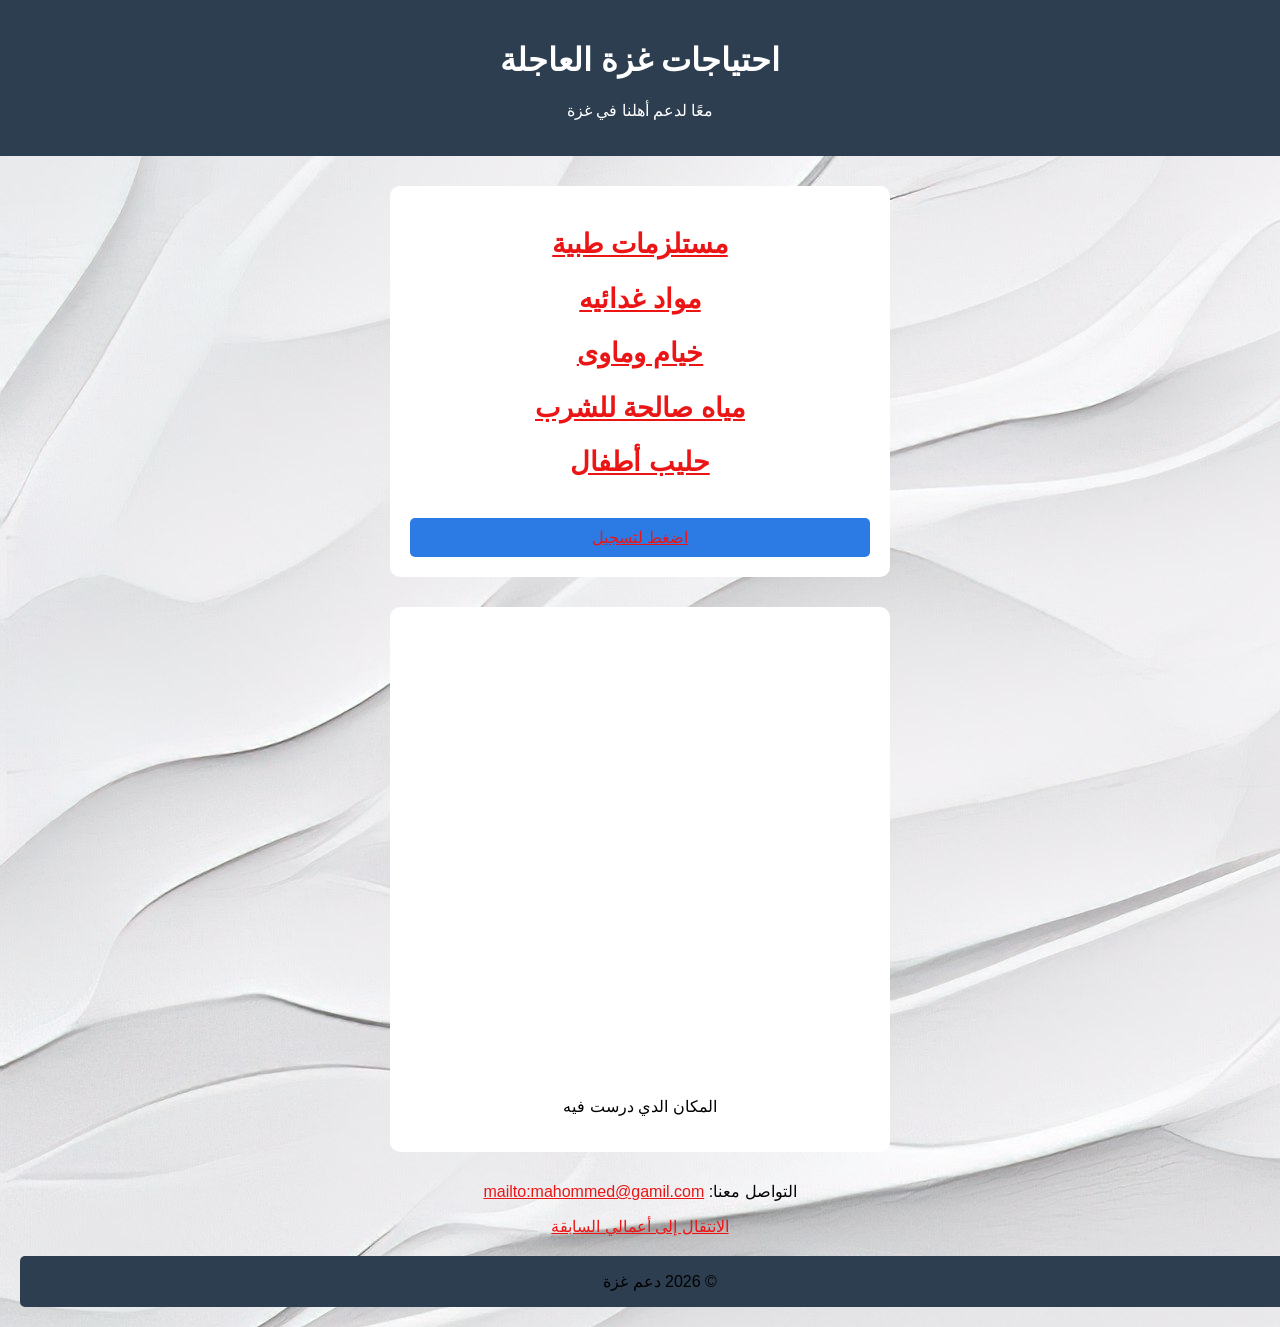
<file: محمد الغمري/index.html>
<!DOCTYPE html>
<html lang="ar" dir="rtl">
<head>
    <meta charset="UTF-8">
    <title>احتياجات غزة</title>
<meta name="viewport" content="width=device-width, initial-scale=1.0">

    <!-- ربط ملف CSS -->
    <link rel="stylesheet" href="mahommed.css">
    <script src="mahommed.js"></script>
</head>
<body>

    <header>
        <h1>احتياجات غزة العاجلة</h1>
        <p>معًا لدعم أهلنا في غزة</p>
    </header>

    <section class="needs">
        <ul>
            <li><a href="mahommed.html"><h2>  مستلزمات طبية</h2></a>   </li>
            <li><a href="mahommed2.html"> <h2>مواد غدائيه  </h2>   </a>   </li>
             <li><a href="mahommed4.html"> <h2> خيام وماوى    </h2>   </a>   </li>
            <li><a href="#"><h2> مياه صالحة للشرب</h2></a></li>
           
            <li><a href="#"><h2> حليب أطفال</h2></a></li>
        </ul>
<button id="registerBtn"><a href="mahommed3.html">اضغط لتسجيل</a>   </button>

        <br>
    <!--   <button >اضغط لتواصل</button>-->   
    </section>
    <section  class="needs"> 
<ARTicle  >
<iframe
    src="https://www.google.com/maps?q=جامعة%20الأقصى%20غزة&output=embed"
    width="600"
    height="450"
    style="border:0;"
    allowfullscreen=""
    loading="lazy"
    referrerpolicy="no-referrer-when-downgrade" class="qq1">
</iframe>
<p>المكان الدي درست فيه  </p>

   </ARTicle>
   </SECtion>
 <p class="mm">التواصل معنا:
<a href="mailto:mahommed@gamil.com">mailto:mahommed@gamil.com</a>
</p>
<a href=" https://github.com/khaled3111973-prog/mahommed
-adli/commit/a13ab80c0803065b5bc374e5676091b18cdeff80" target="_blank" class="btn">
    الانتقال إلى أعمالي السابقة
</a>

    <footer class="footer1">
        <p>© 2026 دعم غزة</p>
    </footer>

 
</body>
</html>
</file>
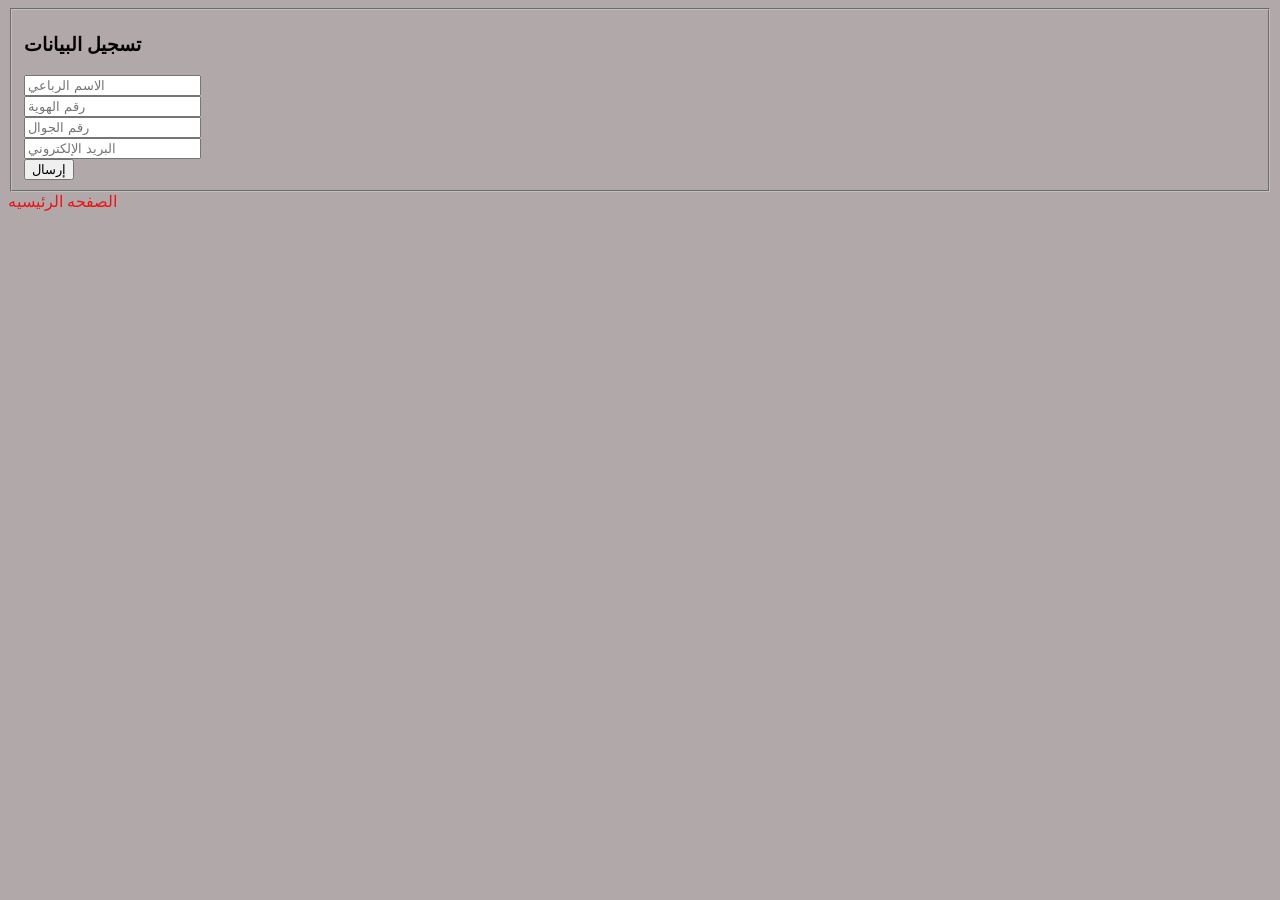
<file: المشروع النهاىي/index3.html>
<!DOCTYPE html>
<html>
<head>
    <meta charset="UTF-8">
    <meta name="viewport" content="width=device-width, initial-scale=1.0">
    <link rel="stylesheet" type="text/css" href="css/mahommed.css">
    </head>
 
<body>

<form onsubmit="return validateForm()"class="form1">
    <FIEldset> 
    <h3>تسجيل البيانات</h3>

    <input type="text" id="fullname" placeholder="الاسم الرباعي" required>
    <br>

    <input type="text" id="idnumber" placeholder="رقم الهوية" required>
    <br>

    <input type="tel" id="phone" placeholder="رقم الجوال" required>
    <br>

    <input type="email" id="email" placeholder="البريد الإلكتروني" required>
<br>
    <button type="submit">إرسال</button>
    <br>
    </FIEldset>
</form>
 <a href="index.html">الصفحه الرئيسيه</a>

</body>
</html>
</file>
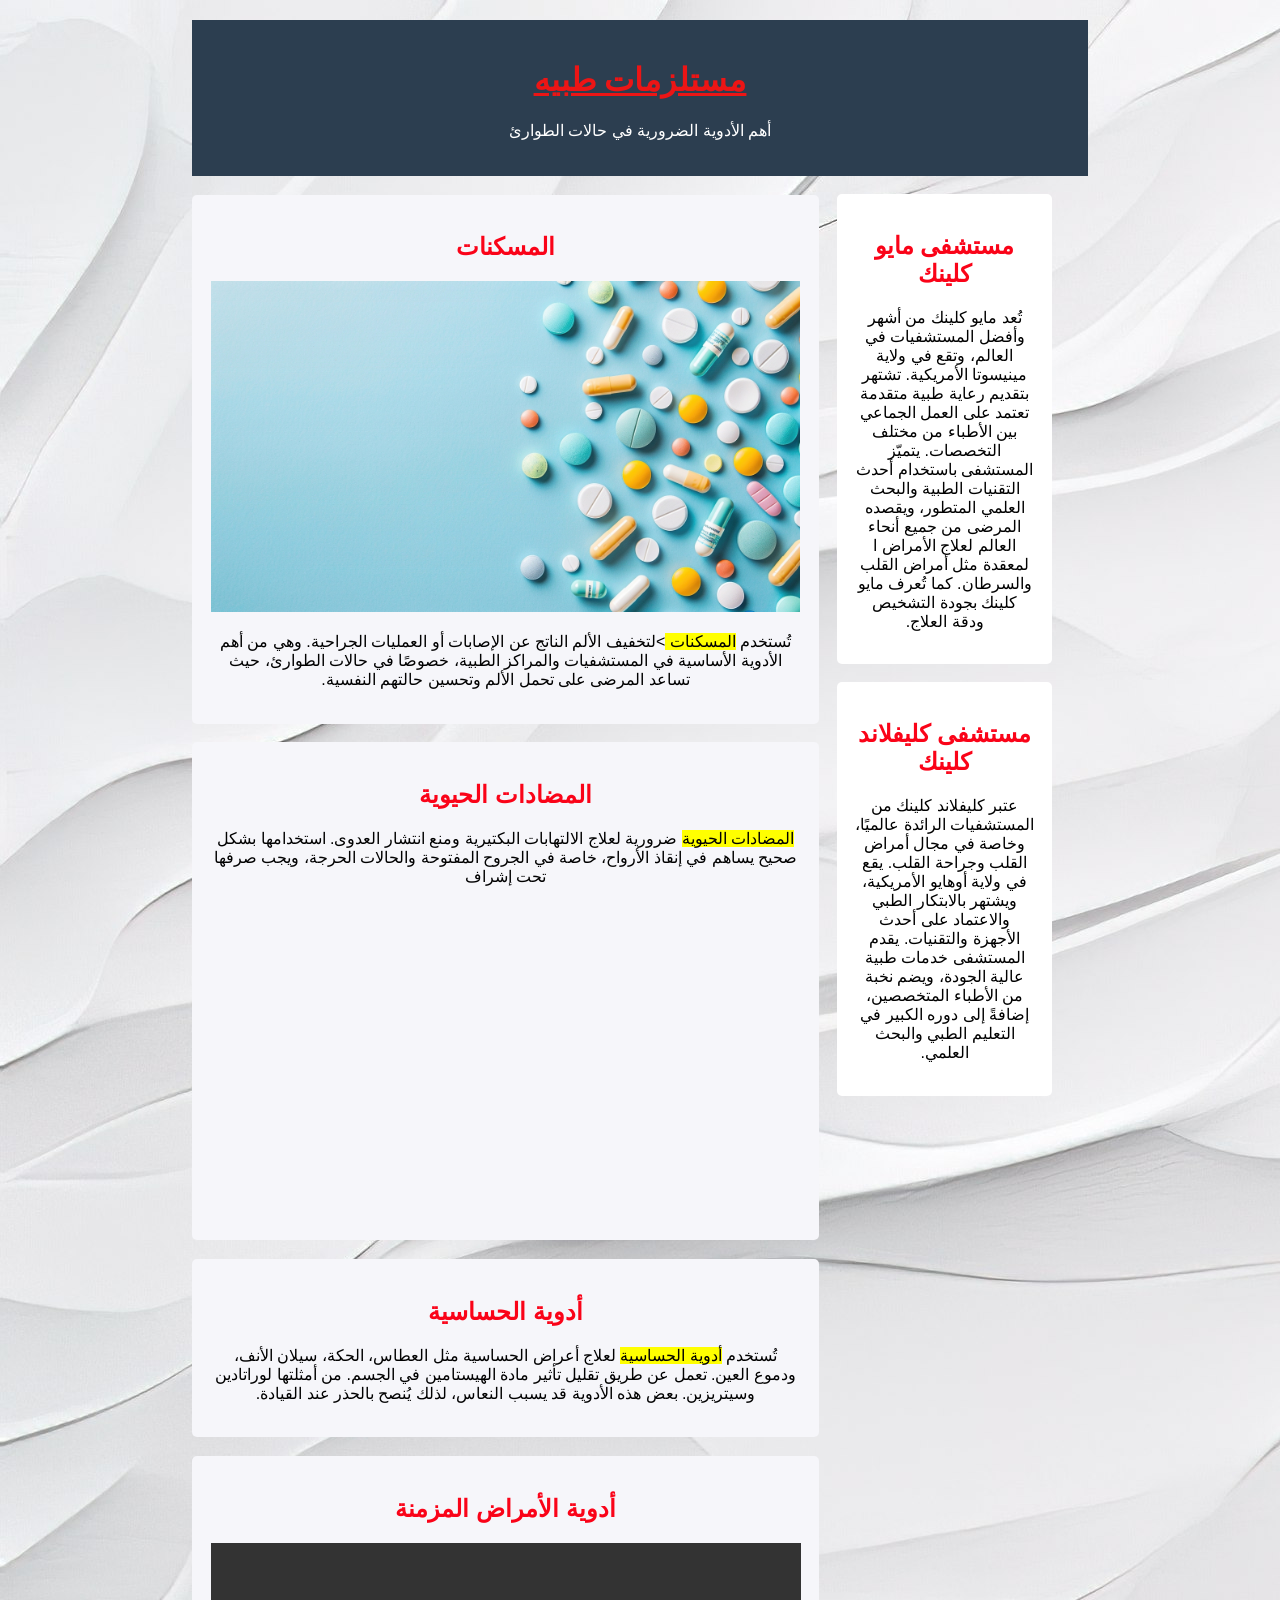
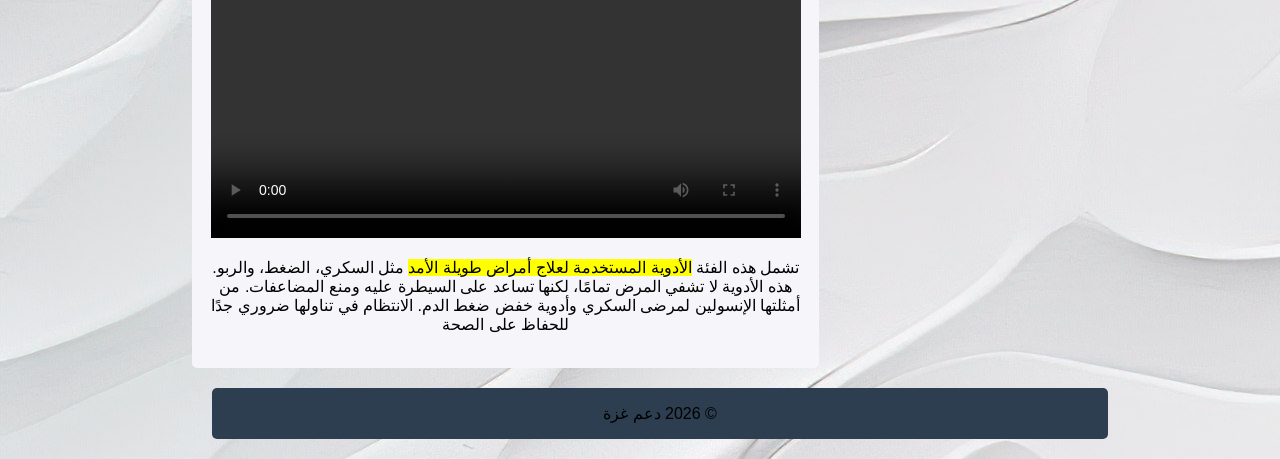
<file: محمد الغمري/mahommed.html>
<!DOCTYPE html>
<html lang="ar" dir="rtl">
<head>
    <meta charset="UTF-8">
    <title>مستلزمات طبية</title>
    <meta name="viewport" content="width=device-width, initial-scale=1.0">

    <!-- ربط ملف CSS -->
    <link rel="stylesheet" href="mahommed.css">
</head>
<body id="mm">

<header>
    <h1 ><a href="index.html">مستلزمات طبيه</a>  </h1>
    <p>أهم الأدوية الضرورية في حالات الطوارئ</p>
</header>
<div class="div1"> 
<section class="medicine">
   
    <h2 class="h1"> المسكنات</h2>
     <img class="img123" src="img/img.png"  >
    <p>
        تُستخدم <mark>المسكنات </mark>>لتخفيف الألم الناتج عن الإصابات أو العمليات الجراحية.
        وهي من أهم الأدوية الأساسية في المستشفيات والمراكز الطبية، خصوصًا في
        حالات الطوارئ، حيث تساعد المرضى على تحمل الألم وتحسين حالتهم النفسية.
    </p>
</section>

<section class="medicine">
    <h2 class="h1">  المضادات الحيوية</h2>
    <p><mark>
        المضادات الحيوية</mark> ضرورية لعلاج الالتهابات البكتيرية ومنع انتشار العدوى.
        استخدامها بشكل صحيح يساهم في إنقاذ الأرواح، خاصة في الجروح المفتوحة
        والحالات الحرجة، ويجب صرفها تحت إشراف
</p>
<iframe width="560" height="315"
 src="https://www.youtube.com/embed/PqfvlAUZiMM?si=whNg-Lw5VOxHIfBV"
  title="YouTube video player" frameborder="0" allow="accelerometer;
   autoplay; clipboard-write; encrypted-media; gyroscope; picture-in-picture;
    web-share" referrerpolicy="strict-origin-when-cross-origin"
 allowfullscreen></iframe>
</section>
<section class="medicine">
    <h2 class="h1">  أدوية الحساسية</h2>
    <p>تُستخدم <mark>أدوية الحساسية</mark> لعلاج أعراض الحساسية مثل العطاس، الحكة، سيلان الأنف، ودموع العين.
تعمل عن طريق تقليل تأثير مادة الهيستامين في الجسم. من أمثلتها لوراتادين وسيتريزين.
بعض هذه الأدوية قد يسبب النعاس، لذلك يُنصح بالحذر عند القيادة.
    </p>
</section>
<section class="medicine">
    <h2 class="h1">     أدوية الأمراض المزمنة</h2> 
    <video controls class="lll" >
 <source src="vide/تعليم المحادثة للأطفال (1)(720P_60FPS).mp4">


    </video>
    </p>تشمل هذه الفئة <mark>الأدوية المستخدمة لعلاج أمراض طويلة الأمد</mark> مثل السكري، الضغط، والربو.
هذه الأدوية لا تشفي المرض تمامًا، لكنها تساعد على السيطرة عليه ومنع المضاعفات.
من أمثلتها الإنسولين لمرضى السكري وأدوية خفض ضغط الدم. الانتظام في تناولها ضروري جدًا للحفاظ على الصحة
</p>
</section>
</div>
    <ASide class="aside456">
<h1 class="h1"> مستشفى مايو كلينك </h1>
<p>  تُعد مايو كلينك من
     أشهر وأفضل المستشفيات في العالم، وتقع في ولاية مينيسوتا الأمريكية. تشتهر بتقديم
      رعاية طبية متقدمة تعتمد على العمل الجماعي بين الأطباء من مختلف التخصصات.
يتميّز المستشفى باستخدام أحدث التقنيات 
الطبية والبحث العلمي المتطور، ويقصده المرضى من جميع أنحاء العالم لعلاج الأمراض ا
لمعقدة مثل أمراض القلب والسرطان. كما تُعرف مايو كلينك بجودة التشخيص ودقة العلاج.

</p> 
</ASide>
    <ASide class="aside456">
<h1 class="h1"> مستشفى كليفلاند كلينك</h1>
<p>عتبر كليفلاند كلينك من المستشفيات الرائدة عالميًا، وخاصة في مجال أمراض القلب وجراحة القلب. يقع في ولاية أوهايو الأمريكية، ويشتهر بالابتكار الطبي والاعتماد على أحدث الأجهزة والتقنيات.
يقدم المستشفى خدمات طبية عالية الجودة، ويضم نخبة من الأطباء المتخصصين، إضافةً إلى دوره الكبير في التعليم الطبي والبحث العلمي.</p> 
</ASide>
 
</body>

 <footer class="footer1">
        <p>© 2026 دعم غزة</p>
    </footer>

 </html>































    </html>
</file>
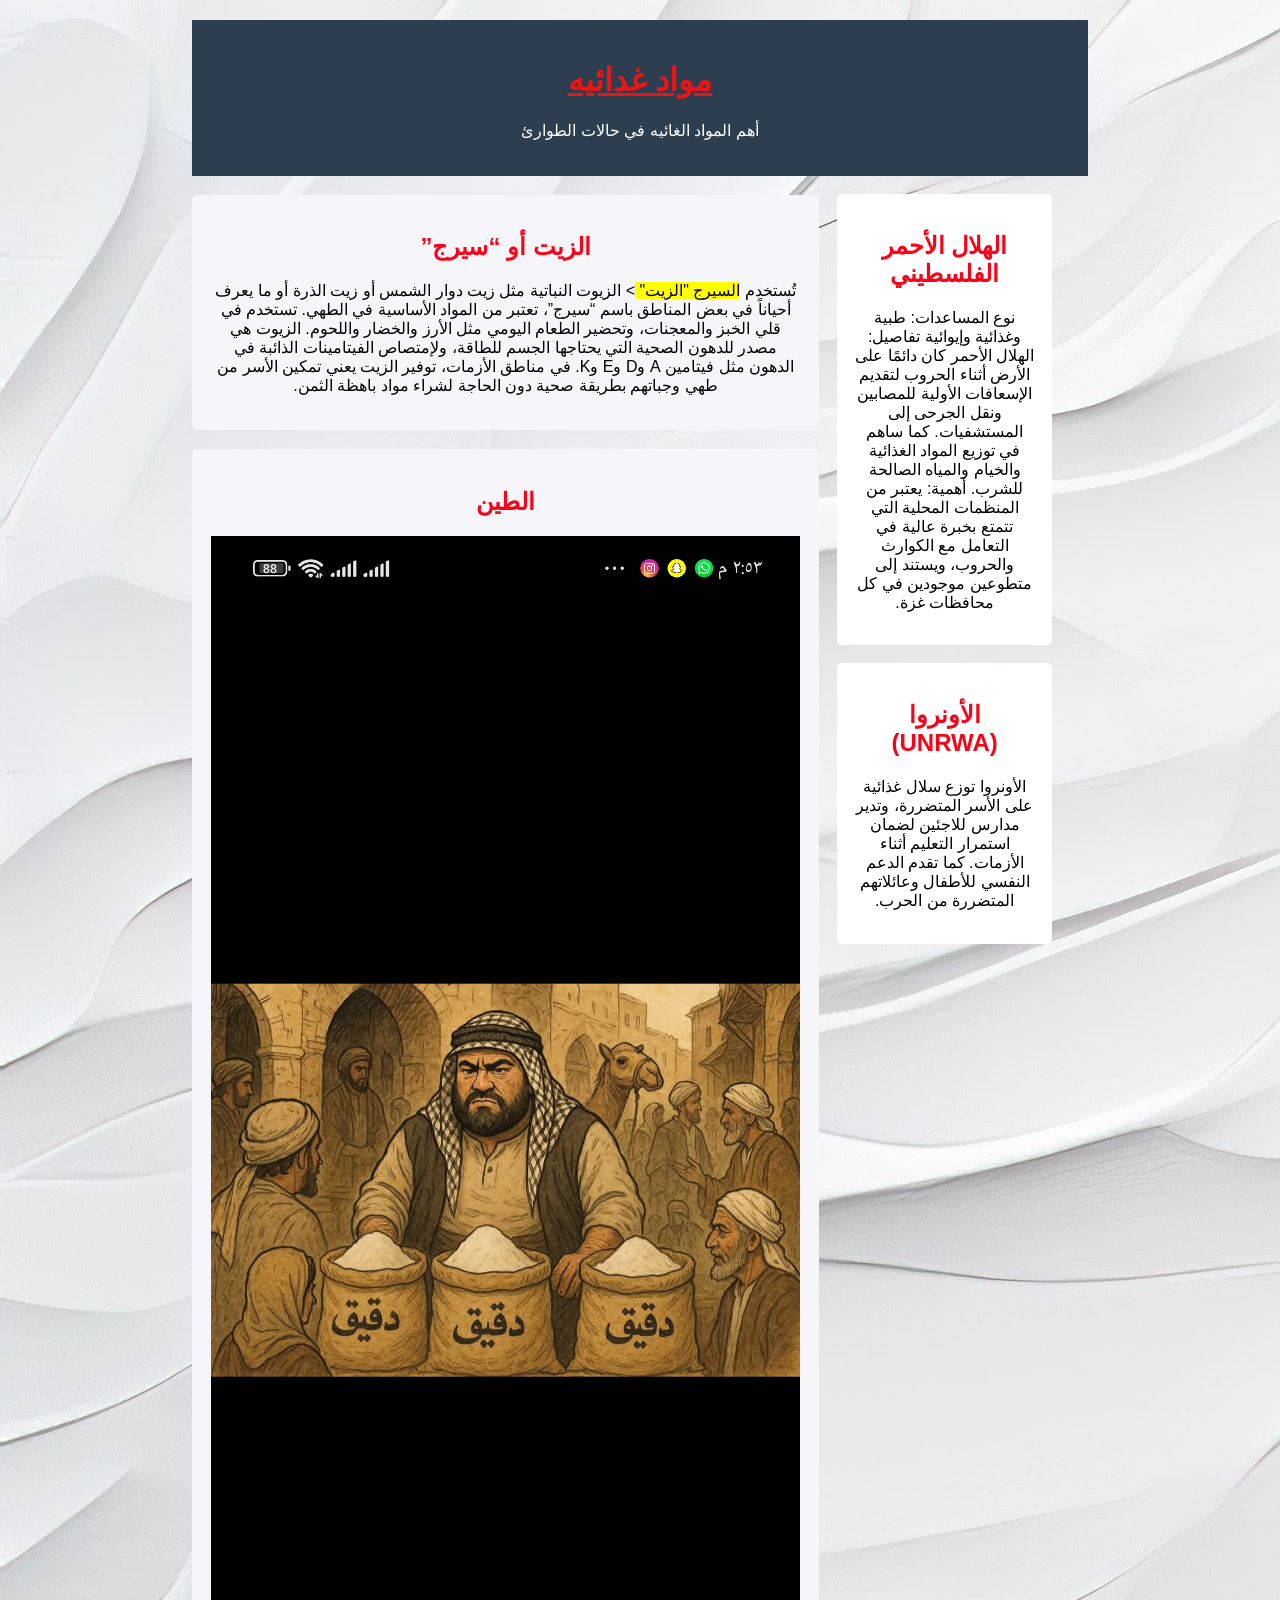
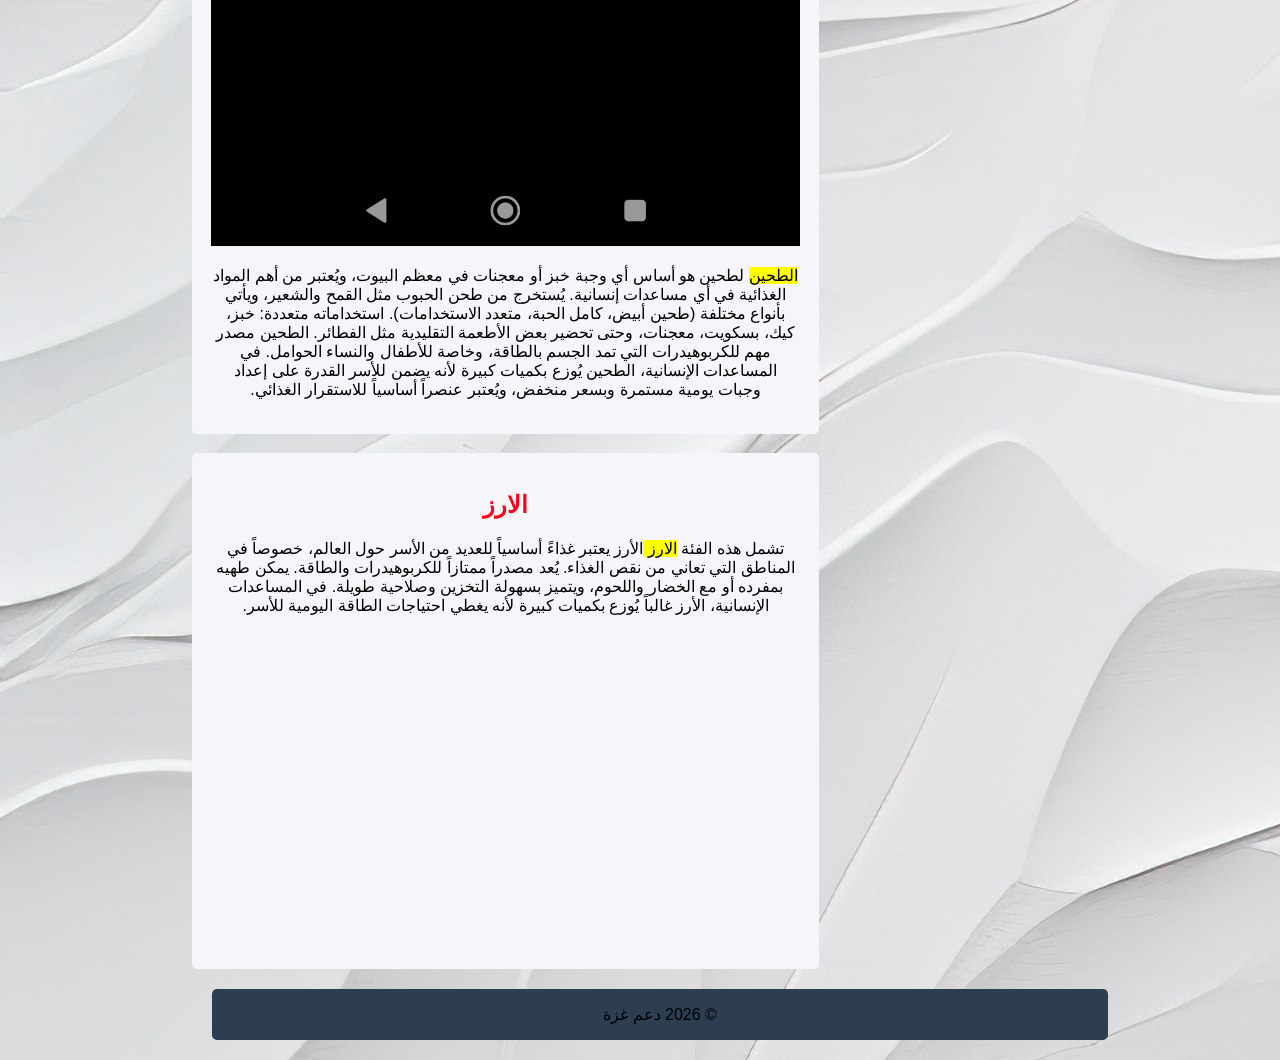
<file: محمد الغمري/mahommed2.html>
<!DOCTYPE html>
<html lang="ar" dir="rtl">
<head>
    <meta charset="UTF-8">
    <title> مواد  غدائيه</title>
    <meta name="viewport" content="width=device-width, initial-scale=1.0">

    <!-- ربط ملف CSS -->
    <link rel="stylesheet" href="mahommed.css">
</head>
<body id="mm">

<header>
    <h1 ><a href="index.html"> مواد غدائيه  </a>  </h1>
    <p>أهم المواد الغائيه في حالات الطوارئ</p>
</header>
<div class="div1"> 
<section class="medicine">
   
    <h2 class="h1"> الزيت أو “سيرج”</h2>
     
    <p>
        تُستخدم <mark>السيرج "الزيت" </mark>> الزيوت النباتية مثل زيت دوار الشمس أو زيت الذرة أو ما يعرف أحياناً في بعض المناطق باسم “سيرج”، تعتبر من المواد الأساسية في الطهي.

تستخدم في قلي الخبز والمعجنات، وتحضير الطعام اليومي مثل الأرز والخضار واللحوم.

الزيوت هي مصدر للدهون الصحية التي يحتاجها الجسم للطاقة، ولإمتصاص الفيتامينات الذائبة في الدهون مثل فيتامين A وD وE وK.

في مناطق الأزمات، توفير الزيت يعني تمكين الأسر من طهي وجباتهم بطريقة صحية دون الحاجة لشراء مواد باهظة الثمن.
    </p>
</section>

<section class="medicine">
    <h2 class="h1">   الطين  </h2>
    <img src="img/1000077666.jpg" class="img123">
    <p><mark>
           الطحين</mark>  لطحين هو أساس أي وجبة خبز أو معجنات في معظم البيوت، ويُعتبر من أهم المواد الغذائية في أي مساعدات إنسانية.

يُستخرج من طحن الحبوب مثل القمح والشعير، ويأتي بأنواع مختلفة (طحين أبيض، كامل الحبة، متعدد الاستخدامات).

استخداماته متعددة: خبز، كيك، بسكويت، معجنات، وحتى تحضير بعض الأطعمة التقليدية مثل الفطائر.

الطحين مصدر مهم للكربوهيدرات التي تمد الجسم بالطاقة، وخاصة للأطفال والنساء الحوامل.

في المساعدات الإنسانية، الطحين يُوزع بكميات كبيرة لأنه يضمن للأسر القدرة على إعداد وجبات يومية مستمرة وبسعر منخفض، ويُعتبر عنصراً أساسياً للاستقرار الغذائي.
</p>
 
</section>
 
<section class="medicine">
    <h2 class="h1">          الارز</h2> 
    


     
    </p>تشمل هذه الفئة <mark>     الارز      </mark> 
    الأرز يعتبر غذاءً أساسياً للعديد من الأسر حول العالم، خصوصاً في المناطق التي تعاني من نقص الغذاء.

يُعد مصدراً ممتازاً للكربوهيدرات والطاقة.

يمكن طهيه بمفرده أو مع الخضار واللحوم، ويتميز بسهولة التخزين وصلاحية طويلة.

في المساعدات الإنسانية، الأرز غالباً يُوزع بكميات كبيرة لأنه يغطي احتياجات الطاقة اليومية للأسر. 





    </p>
    <iframe width="560" height="315"
 src="https://www.youtube.com/embed/PqfvlAUZiMM?si=whNg-Lw5VOxHIfBV"
  title="YouTube video player" frameborder="0" allow="accelerometer;
   autoplay; clipboard-write; encrypted-media; gyroscope; picture-in-picture;
    web-share" referrerpolicy="strict-origin-when-cross-origin"
 allowfullscreen></iframe>
</section>
</div>
    <ASide class="aside456">
<h1 class="h1">    الهلال الأحمر الفلسطيني   </h1>
<p>       نوع المساعدات: طبية وغذائية وإيوائية

تفاصيل:
الهلال الأحمر كان دائمًا على الأرض أثناء الحروب لتقديم الإسعافات الأولية للمصابين ونقل الجرحى إلى المستشفيات. كما ساهم في توزيع المواد الغذائية والخيام والمياه الصالحة للشرب.

أهمية: يعتبر من المنظمات المحلية التي تتمتع بخبرة عالية في التعامل مع الكوارث والحروب، ويستند إلى متطوعين موجودين في كل محافظات غزة.  

</p> 
</ASide>
    <ASide class="aside456">
<h1 class="h1">    الأونروا (UNRWA)   </h1>
<p>
    الأونروا توزع سلال غذائية على الأسر المتضررة، وتدير مدارس للاجئين لضمان
     استمرار التعليم أثناء الأزمات. كما تقدم الدعم النفسي للأطفال وعائلاتهم المتضررة من الحرب.
</p>
</ASide>
 
</body>
 <footer class="footer1">
        <p>© 2026 دعم غزة</p>
    </footer>

 </html>
</file>
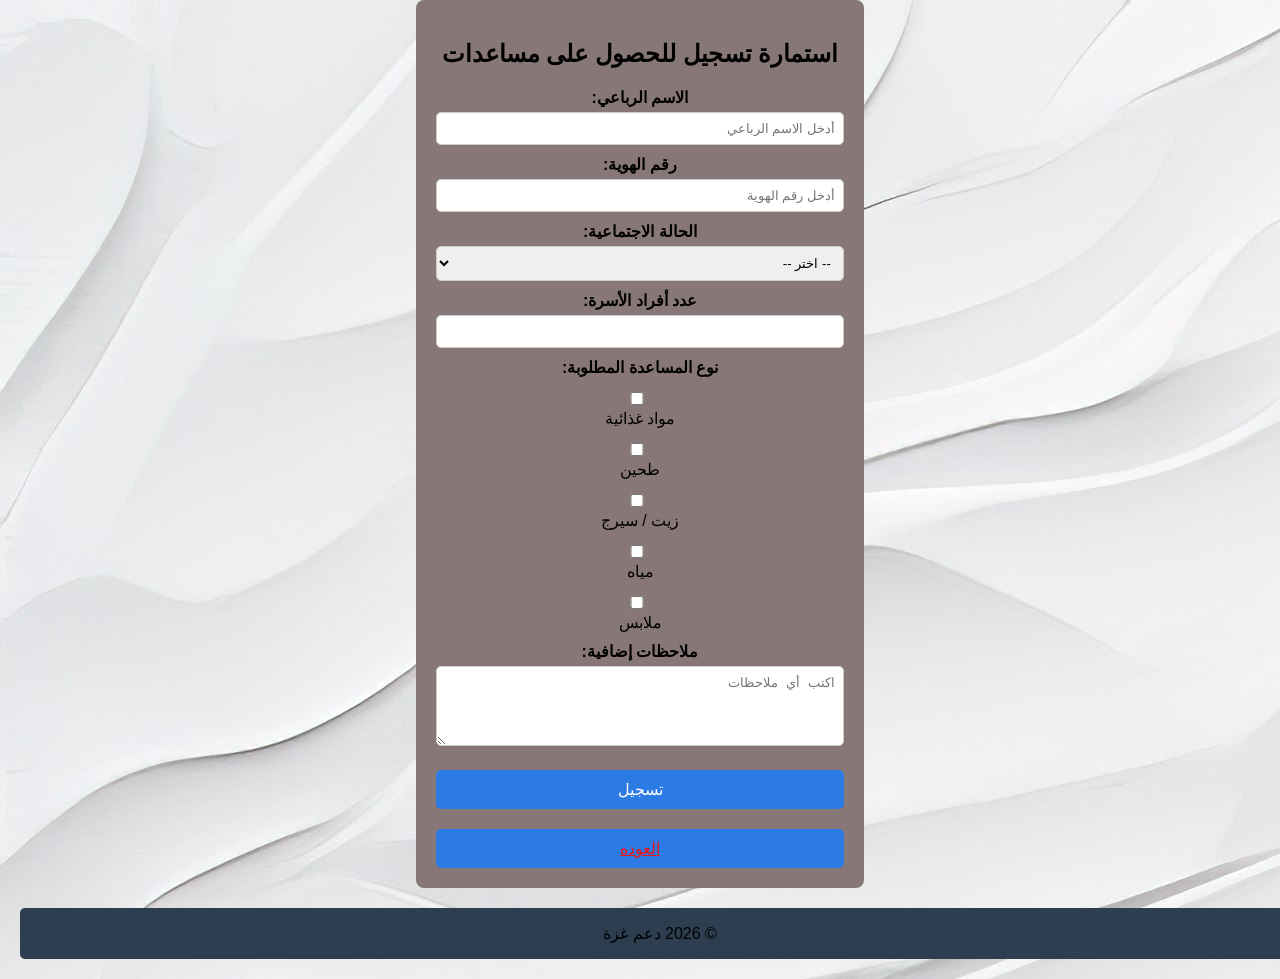
<file: محمد الغمري/mahommed3.html>
<!DOCTYPE html>
<html lang="ar">
<head>
    <meta charset="UTF-8">
    <title>استمارة تسجيل مساعدات</title>
     <link rel="stylesheet" href="mahommed.css">
       <script src="mahommed.js"  ></script>

</head>
<body>

<div class="container">
    <h2>استمارة تسجيل للحصول على مساعدات</h2>

    <form>
        <!-- الاسم الرباعي -->
        <label>الاسم الرباعي:</label>
        <input type="text" placeholder="أدخل الاسم الرباعي"  >

        <!-- رقم الهوية -->
        <label>رقم الهوية:</label>
        <input type="number" placeholder="أدخل رقم الهوية"  >
 
        <!-- الحالة الاجتماعية -->
        <label>الحالة الاجتماعية:</label>
        <select  >
            <option value="">-- اختر --</option>
            <option>أعزب</option>
            <option>متزوج</option>
            <option>أرمل</option>
            <option>مطلق</option>
        </select>

        <!-- عدد أفراد الأسرة -->
        <label>عدد أفراد الأسرة:</label>
        <input type="number" min="1"  >

        <!-- نوع المساعدة -->
        <label>نوع المساعدة المطلوبة:</label>
        <div class="checkbox-group">
            <label><input type="checkbox"> مواد غذائية</label>
            <label><input type="checkbox"> طحين</label>
            <label><input type="checkbox"> زيت / سيرج</label>
            <label><input type="checkbox"> مياه</label>
            <label><input type="checkbox"> ملابس</label>
        </div>

        <!-- ملاحظات -->
        <label>ملاحظات إضافية:</label>
        <textarea placeholder="اكتب أي ملاحظات"></textarea>

        <!-- زر الإرسال -->
        <button type="submit">تسجيل</button>
           <button type="submit"><a href="index.html">العوده</a></button>
    </form>
</div>

</body>
 <footer class="footer1">
        <p>© 2026 دعم غزة</p>
    </footer>

 
</html>
</file>
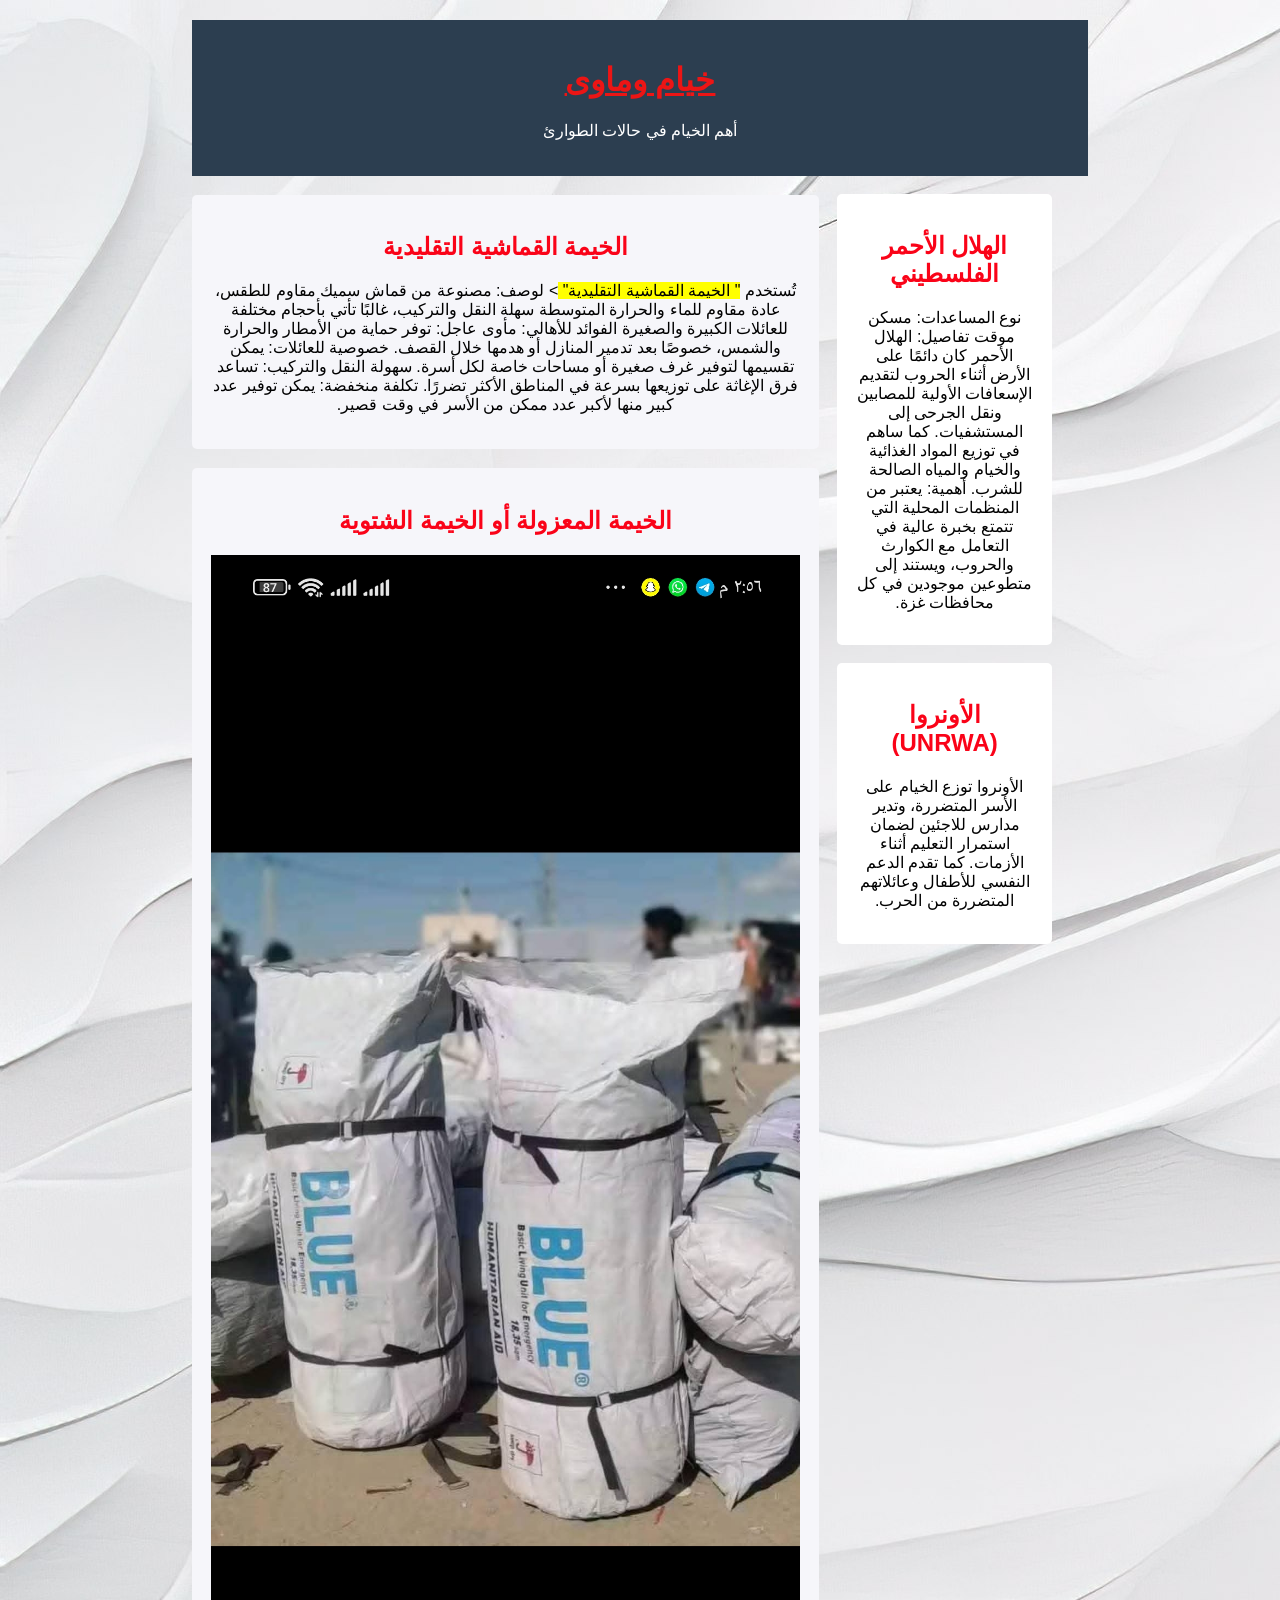
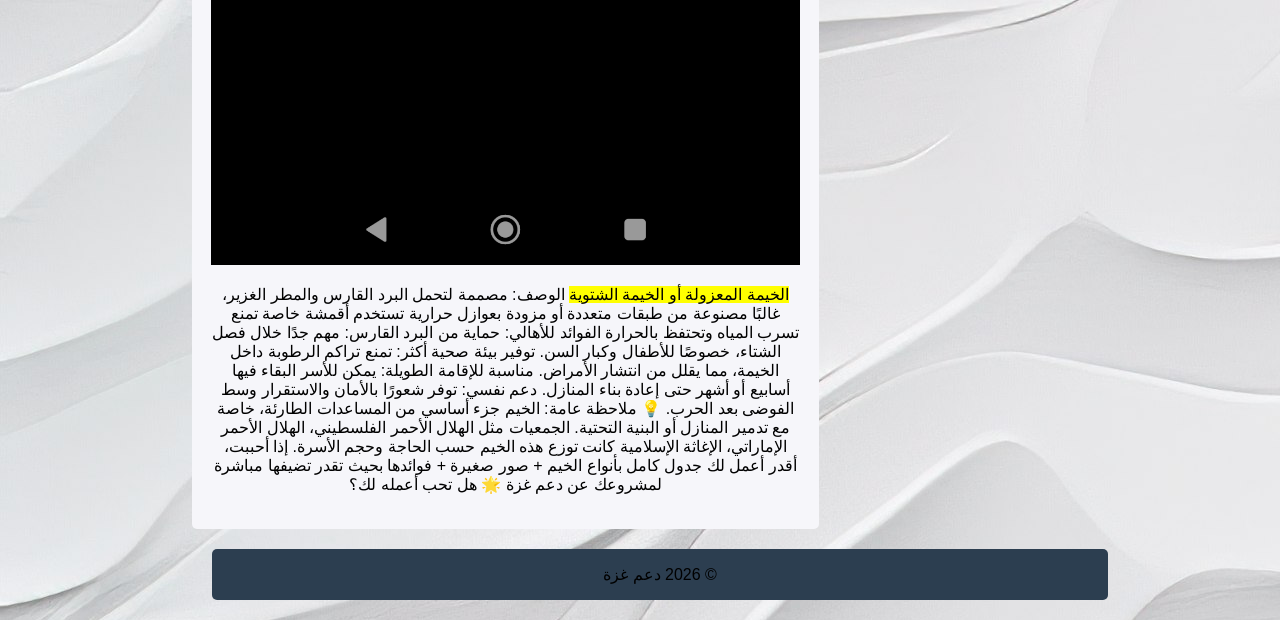
<file: محمد الغمري/mahommed4.html>
<!DOCTYPE html>
<html lang="ar" dir="rtl">
<head>
    <meta charset="UTF-8">
    <title>     خيام واوى</title>
    <meta name="viewport" content="width=device-width, initial-scale=1.0">

    <!-- ربط ملف CSS -->
    <link rel="stylesheet" href="mahommed.css">
</head>
<body id="mm">

<header>
    <h1 ><a href="index.html">    خيام وماوى  </a>  </h1>
    <p>أهم الخيام   في حالات الطوارئ</p>
</header>
<div class="div1"> 
<section class="medicine">
   
    <h2 class="h1">    الخيمة القماشية التقليدية  </h2>
 
    <p>
        تُستخدم <mark>  " الخيمة القماشية التقليدية" </mark>> لوصف:

مصنوعة من قماش سميك مقاوم للطقس، عادة مقاوم للماء والحرارة المتوسطة

سهلة النقل والتركيب، غالبًا تأتي بأحجام مختلفة للعائلات الكبيرة والصغيرة

الفوائد للأهالي:

مأوى عاجل: توفر حماية من الأمطار والحرارة والشمس، خصوصًا بعد تدمير المنازل أو هدمها خلال القصف.

خصوصية للعائلات: يمكن تقسيمها لتوفير غرف صغيرة أو مساحات خاصة لكل أسرة.

سهولة النقل والتركيب: تساعد فرق الإغاثة على توزيعها بسرعة في المناطق الأكثر تضررًا.

تكلفة منخفضة: يمكن توفير عدد كبير منها لأكبر عدد ممكن من الأسر في وقت قصير.    </p>
</section>

<section class="medicine">
    <h2 class="h1">   الخيمة المعزولة أو الخيمة الشتوية  </h2>
<img src="img/1000077668.jpg" class="img123">
    <p><mark>
           الخيمة المعزولة أو الخيمة الشتوية</mark>  
 الوصف:

مصممة لتحمل البرد القارس والمطر الغزير، غالبًا مصنوعة من طبقات متعددة أو مزودة بعوازل حرارية

تستخدم أقمشة خاصة تمنع تسرب المياه وتحتفظ بالحرارة

الفوائد للأهالي:

حماية من البرد القارس: مهم جدًا خلال فصل الشتاء، خصوصًا للأطفال وكبار السن.

توفير بيئة صحية أكثر: تمنع تراكم الرطوبة داخل الخيمة، مما يقلل من انتشار الأمراض.

مناسبة للإقامة الطويلة: يمكن للأسر البقاء فيها أسابيع أو أشهر حتى إعادة بناء المنازل.

دعم نفسي: توفر شعورًا بالأمان والاستقرار وسط الفوضى بعد الحرب.

💡 ملاحظة عامة:

الخيم جزء أساسي من المساعدات الطارئة، خاصة مع تدمير المنازل أو البنية التحتية.

الجمعيات مثل الهلال الأحمر الفلسطيني، الهلال الأحمر الإماراتي، الإغاثة الإسلامية كانت توزع هذه الخيم حسب الحاجة وحجم الأسرة.

إذا أحببت، أقدر أعمل لك جدول كامل بأنواع الخيم + صور صغيرة + فوائدها بحيث تقدر تضيفها مباشرة لمشروعك عن دعم غزة 🌟

هل تحب أعمله لك؟
</p>
 
</section>
 

</div>
    <ASide class="aside456">
<h1 class="h1">    الهلال الأحمر الفلسطيني   </h1>
<p>       نوع المساعدات:  مسكن موقت    

تفاصيل:
الهلال الأحمر كان دائمًا على الأرض أثناء الحروب لتقديم الإسعافات الأولية للمصابين ونقل الجرحى إلى المستشفيات. كما ساهم في توزيع المواد الغذائية والخيام والمياه الصالحة للشرب.

أهمية: يعتبر من المنظمات المحلية التي تتمتع بخبرة عالية في التعامل مع الكوارث والحروب، ويستند إلى متطوعين موجودين في كل محافظات غزة.  

</p> 
</ASide>
    <ASide class="aside456">
<h1 class="h1">    الأونروا (UNRWA)   </h1>
<p>
    الأونروا توزع    الخيام على الأسر المتضررة، وتدير مدارس للاجئين لضمان
     استمرار التعليم أثناء الأزمات. كما تقدم الدعم النفسي للأطفال وعائلاتهم المتضررة من الحرب.
</p>
</ASide>
 
</body>
 <footer class="footer1">
        <p>© 2026 دعم غزة</p>
    </footer>

 </html>
</file>
<file: محمد الغمري/mahommed.css>
body {
    font-family: Tahoma, Arial, sans-serif;
background:url(img/mahommed.jpg) ;
    margin: 0;
    padding: 0;
    text-align: center;
}
  

header {
    background-color: #2c3e50;
    color: white;
    padding: 20px;
}

.needs {
    margin: 30px auto;
    background: white;
    padding: 20px;
    width: 80%;
    max-width: 500px;
    border-radius: 10px;
}
 .qq1
 {
    width: 100%;
 }

 

.needs ul {
    list-style: none;
    padding: 0;
}

.needs li {
    font-size: 18px;
    margin: 10px 0;
}

button {
    margin-top: 15px;
    padding: 10px 20px;
    font-size: 16px;
    background-color: #27ae60;
    color: white;
    border: none;
    border-radius: 5px;
    cursor: pointer;
}

button:hover {
    background-color: #219150;
}
 
 /*--------------------------------------------------------------------------*/

 
  
  a:link 
  {
color: rgb(236, 21, 21);
  }a:hover{
    color: rgb(87, 90, 248);
  }
 .h1

 {
    color: #fa0318;
 }
  
/*-------------------haeder------------------------*/
  
  .nn
  {width: 70%;
margin: 20px auto;
 
  }
 .ahamed{
    width: 70%;
  background-color:rgb(246, 246, 250);
padding: 3%;
border-radius: 5px;
-moz-bordre-radius:5px;
-webkit-border-radius:5px ;
margin-top: 3%;

 }
 .lll
 {
    width: 100%;
 }
 
/*---------------------div 1----------------------*/
#mm{
    
width: 70%;
margin: 20px auto;
 
background:url(img/mahommed.jpg) ;
 
 
}
.div1 
{
  width: 70%;
  float:left;
}
.medicine 
{
background-color:rgb(246, 246, 250);
padding: 3%;
border-radius: 5px;
-moz-bordre-radius:5px;
-webkit-border-radius:5px ;
margin-top: 3%;
}
 
.img123{
  width: 100%;
}
figure{
  margin: 25px 0;
  font-size: 80%;
  color: #999;
}
/*---------------------aside---------------------*/
.aside456
{


background-color:white;
padding: 2%;/*مساحه جانبيه*/
 width: 24%;
border-radius: 5px;
-moz-bordre-radius:5px;
-webkit-border-radius:5px ;/*بخلي الشكل دائري عن الجنب*/
float: left;
margin: 2% 0 0 2%;
}
 /*----------------------------------------------------------*/
 body {
   
    direction: rtl;
}

.container {
    width: 400px;
    margin: 40px auto;
    background: #887777;
    padding: 20px;
    border-radius: 8px;
}

h2 {
    text-align: center;
    margin-bottom: 20px;
}

label {
    display: block;
    margin-top: 10px;
    font-weight: bold;
}

input, select, textarea {
    width: 100%;
    padding: 8px;
    margin-top: 5px;
    border: 1px solid #ccc;
    border-radius: 5px;
}

textarea {
    height: 80px;
}

.checkbox-group {
    margin-top: 10px;
}

.checkbox-group label {
    font-weight: normal;
    display: block;
}

button {
    width: 100%;
    margin-top: 20px;
    padding: 10px;
    background-color: #2c7be5;
    color: white;
    border: none;
    border-radius: 5px;
    font-size: 16px;
    cursor: pointer;
}

button:hover {
    background-color: #1a5dc9;
}

 /*---------------------------------------------*/
 * {
    box-sizing: border-box;
}

body {
    margin: 0;
    font-family: Arial, sans-serif;
}

.container {
    width: 35%;
    max-width: 50%;
    margin: auto;
}

.footer1 {
     width: 100%;
  float: left;
  margin: 20px;
  background-color: #2c3e50;
 border-radius: 5px;
-moz-bordre-radius:5px;
-webkit-border-radius:5px ;
   

}
 
/*-------------------------css mobil-------------------------*/
 @media screen  and(max-width :480px)
 {
.body
{
width: 90%;
font-size: 95%;

}
 
.header1 nav{
  height: 160px;
}
.header1 nav ul
{
width: 1005;
padding: 0px;
}
.header1 nav ul li 
{
  display: inline;
}
.header1 a:link, .header1 a:visited
{
  display: block;
}
.header1 a:hover, .header1 a:active
{
  color: white;
  background-color: #f58233;
}
.div1

{ width: 100%;}
.aside456{width: 95%;}
 
 }
  /*-------------------------css mobil ibad-------------------------*/
 @media screen and(max-width:680px)
  {
  .body
{
width: 90%;
font-size: 95%;

}
  
 }
 .form1
 {
    text-align: center;
list-style: none;
margin: 0px auto;
}
</file>
<file: المشروع النهاىي/css/mahommed.css>
body{
 background: url (  "**/img/mahommed.jpg")   ;
 background-color: rgb(177, 169, 169);
 }
  a
  {
 text-decoration: none;
 
  }
  a:link 
  {
color: rgb(236, 21, 21);
  }a:hover{
    color: blueviolet;
  }
  .body 
  {
width: 70%;
margin: 20px auto;
 

  }
  
/*-------------------haeder------------------------*/
  .header1 img{
    width: 100%;

  }
  .header1 nav{ 
    background-color:#e74c3c;
    height: 40px;
    border-radius:5px ;
-moz-bordre-radius:5px;
-webkit-border-radius:5px ;

  }
.header1 nav ul li{
    display: inline;
}
.header1 a:link, .header1 a:visited{
padding: 10px 40px;
    color: white;
 height: 20px;
    display: inline-block;
}
 
.header1 a:hover, .header1 a:active{
padding: 10px 40px;
    color: rgb(253, 248, 248);
    background-color:#f58233;
   text-emphasis: none;
   text-shadow: none;   
}
.header1 nav ul {
  text-align: center;
list-style: none;
margin: 0px auto;
}
/*---------------------div 1----------------------*/
.div1 
{
  width: 70%;
  float:left;
}
.section1  
{
background-color:white;
padding: 3%;
border-radius: 5px;
-moz-bordre-radius:5px;
-webkit-border-radius:5px ;
margin-top: 3%;
}
 .footer1{
  font-size: 90%;
  color: #999;
  font-style: italic;
  margin: -10px;
 }
.img123{
  width: 100%;
}
figure{
  margin: 25px 0;
  font-size: 80%;
  color: #999;
}
/*---------------------aside---------------------*/
.aside456
{


background-color:white;
padding: 2%;/*مساحه جانبيه*/
 width: 24%;
border-radius: 5px;
-moz-bordre-radius:5px;
-webkit-border-radius:5px ;/*بخلي الشكل دائري عن الجنب*/
float: left;
margin: 2% 0 0 2%;
}

.aa{
  width: 100%;
  float: left;
  margin: 20px;
  background-color: #f58233;
 border-radius: 5px;
-moz-bordre-radius:5px;
-webkit-border-radius:5px ;
.mm {
text-align: center;
color: #f8f5f5;
width: 90%;

 
}
  .kk
 {
  text-align: center;
    color: #f8f5f5;
  
  margin: 0 100px;
}
/*-------------------------css mobil-------------------------*/
 @media screen  and(max-width :480px)
 {
.body
{
width: 90%;
font-size: 95%;

}
 
.header1 nav{
  height: 160px;
}
.header1 nav ul
{
width: 1005;
padding: 0px;
}
.header1 nav ul li 
{
  display: inline;
}
.header1 a:link, .header1 a:visited
{
  display: block;
}
.header1 a:hover, .header1 a:active
{
  color: white;
  background-color: #f58233;
}
.div1

{ width: 100%;}
.aside456{width: 95%;}
 
 }
  /*-------------------------css mobil ibad-------------------------*/
 @media screen and(max-width:680px)
  {
  .body
{
width: 90%;
font-size: 95%;

}
  
 }
 .form1
 {
    text-align: center;
list-style: none;
margin: 0px auto;
}
 }
</file>
